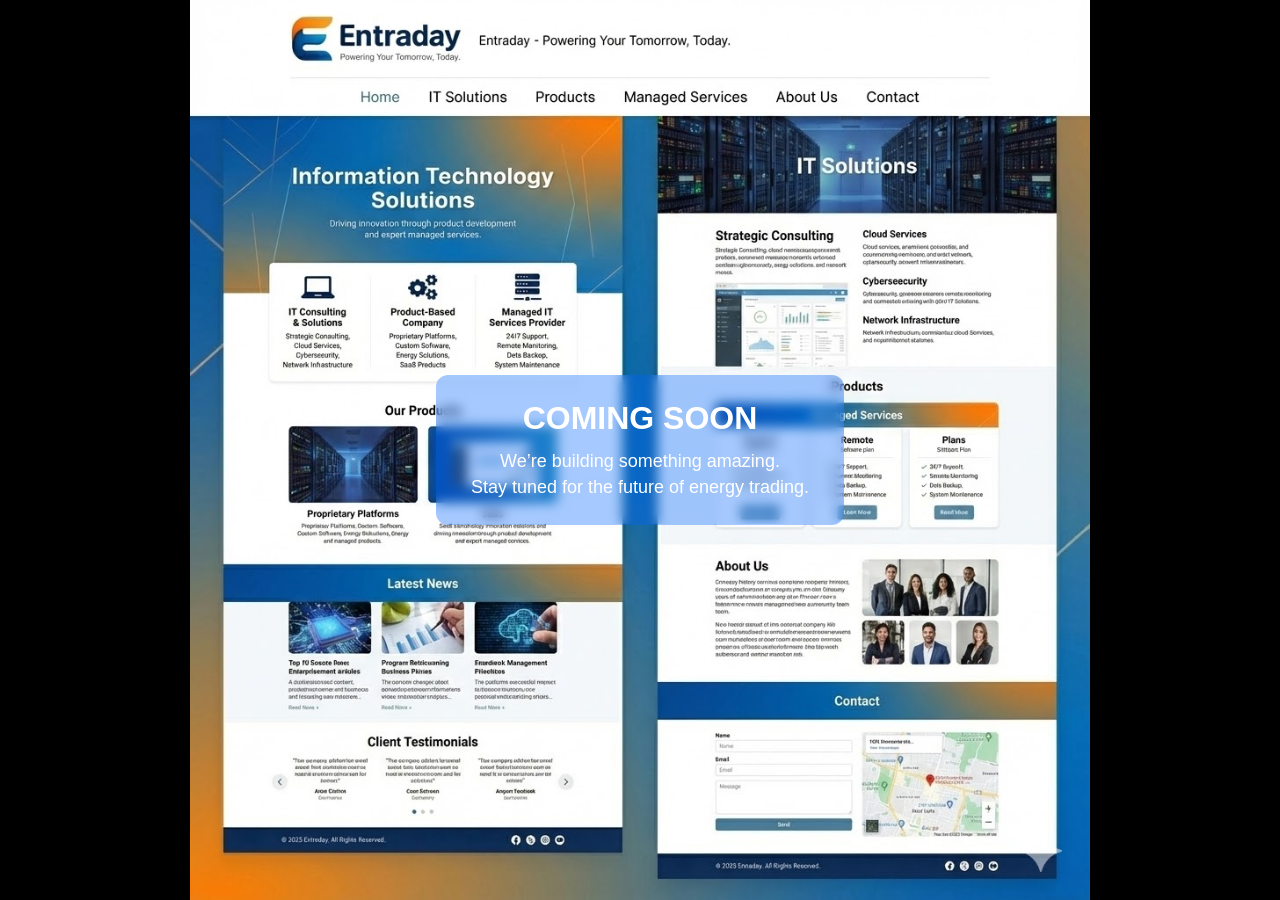
<file: index.html>
<!DOCTYPE html>
<html lang="en">
<head>
<meta charset="UTF-8" />
<meta name="viewport" content="width=device-width, initial-scale=1.0" />
<title>Coming Soon</title>

<!-- Website Tab Icon -->
<link rel="icon" type="image/png" href="assets/tab-logo.png">

<style>
  body {
    margin: 0;
    padding: 0;
    height: 100vh;
    width: 100vw;

    /* Full-page background image (no cropping) */
    background-image: url("/assets/coming-soon.png");
    background-position: center center;
    background-repeat: no-repeat;
    background-size: contain; /* ensures full image is visible */
    background-color: #000; /* fallback color behind image */

    display: flex;
    justify-content: center;
    align-items: center;
    font-family: Arial, sans-serif;
  }

  .center-box {
    background: rgba(0, 102, 255, 0.35); /* transparent blue overlay */
    padding: 25px 35px;
    border-radius: 12px;
    text-align: center;
    backdrop-filter: blur(6px);
  }

  h1 {
    margin: 0 0 12px 0;
    color: #fff;
  }

  p {
    margin: 0;
    font-size: 18px;
    line-height: 1.4;
    color: #fff;
  }
</style>

</head>
<body>
  <div class="center-box">
    <h1>COMING SOON</h1>
    <p>
      We’re building something amazing.<br>
      Stay tuned for the future of energy trading.
    </p>
  </div>
</body>
</html>



<!-- <!doctype html>
<html lang="en">
<head>
  <meta charset="utf-8" />
  <meta name="viewport" content="width=device-width,initial-scale=1" />
  <title>Entraday — Powering Your Tomorrow, Today.</title>
  <meta name="description" content="Entraday — Information Technology Solutions: product development and managed services."/>
  <link rel="stylesheet" href="styles.css" />
</head>
<body>
  <header class="site-header">
  <div class="container header-inner">
    <a class="brand" href="index.html">
      <img src="assets/logo.png" alt="Entraday logo" class="brand-logo" />
      <div class="brand-text">
        <span class="brand-name">Entraday</span>
        <small class="tagline">Powering Your Tomorrow, Today.</small>
      </div>
    </a>
    <nav class="nav" id="nav">
      <a href="index.html" class="nav-item">Home</a>
      <a href="it-solutions.html" class="nav-item">IT Solutions</a>
      <a href="products.html" class="nav-item">Products</a>
      <a href="managed-services.html" class="nav-item">Managed Services</a>
      <a href="about.html" class="nav-item">About Us</a>
      <a href="contact.html" class="nav-item">Contact</a>
    </nav>
    <button id="nav-toggle" class="nav-toggle" aria-label="Toggle navigation">☰</button>
  </div>
</header>

  <main>
    <section class="hero">
      <div class="container hero-inner">
        <h1>Information Technology<br/>Solutions</h1>
        <p class="lead">Driving innovation through product development and expert managed services.</p>
      </div>
    </section>

    <section class="features container">
      <div class="feature">
        <div class="icon">💻</div>
        <h3>IT Consulting &amp; Solutions</h3>
        <p>Strategic Consulting, Cloud Services, Cybersecurity, Network Infrastructure</p>
      </div>

      <div class="feature">
        <div class="icon">⚙️</div>
        <h3>Product-Based Company</h3>
        <p>Proprietary Platforms, Custom Software, Energy Solutions, SaaS Products</p>
      </div>

      <div class="feature">
        <div class="icon">🗄️</div>
        <h3>Managed IT Services Provider</h3>
        <p>24/7 Support, Remote Monitoring, Data Backup, System Maintenance</p>
      </div>
    </section>

    <section class="products-preview container">
      <h2>Our Products</h2>
      <div class="product-cards">
        <div class="card">
          <img src="assets/logo.png" alt="Proprietary Platforms" />
          <h4>Proprietary Platforms</h4>
          <p>Custom platforms and software solutions for enterprise needs.</p>
        </div>
        <div class="card">
          <img src="assets/logo.png" alt="SaaS" />
          <h4>SaaS</h4>
          <p>Cloud-enabled SaaS products for operations and analytics.</p>
        </div>
      </div>
    </section>

    <section class="news container">
      <h2>Latest News</h2>
      <div class="news-grid">
        <article class="news-item">
          <h4>Top 10 Scalable Data Practices</h4>
          <p>Best practices for scaling infrastructure and managing costs.</p>
        </article>
        <article class="news-item">
          <h4>Program: Business Continuity</h4>
          <p>How we help organizations stay online during disruptions.</p>
        </article>
        <article class="news-item">
          <h4>Entraday Management Insights</h4>
          <p>Leadership updates and product roadmap highlights.</p>
        </article>
      </div>
    </section>

    <section class="testimonials container">
      <h2>Client Testimonials</h2>
      <div class="testimonial-list">
        <blockquote>
          <p>Entraday helped us migrate to the cloud with zero downtime.</p>
          <cite>— Alex Carter</cite>
        </blockquote>
        <blockquote>
          <p>Their platform improved our monitoring and incident response.</p>
          <cite>— Casey Moreno</cite>
        </blockquote>
      </div>
    </section>

    <section class="cta container">
      <h2>Ready to power your tomorrow?</h2>
      <p>Contact Entraday today for a free consultation and tailored IT roadmap.</p>
      <a class="btn" href="contact.html">Get a Quote</a>
    </section>
  </main>

  <footer class="site-footer">
  <div class="container footer-inner">
    <p>© 2025 Entraday. All Rights Reserved.</p>
    <div class="social">
      <a href="#" aria-label="Facebook">f</a>
      <a href="#" aria-label="X">x</a>
      <a href="#" aria-label="Instagram">ig</a>
      <a href="#" aria-label="YouTube">yt</a>
    </div>
  </div>
</footer>
  <script src="script.js"></script>
</body>
</html> -->
</file>
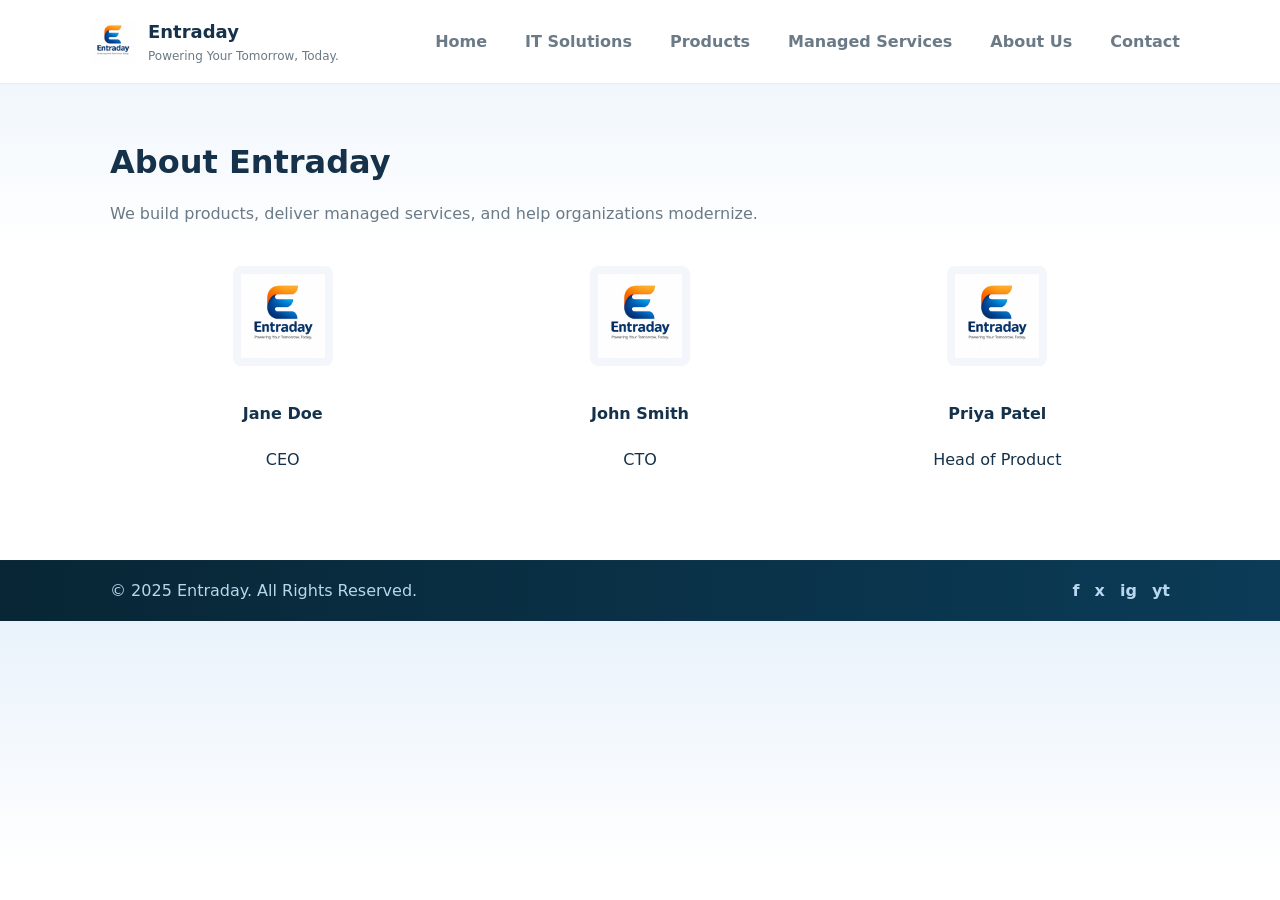
<file: about.html>
<!doctype html>
<html lang="en">
<head>
  <meta charset="utf-8" />
  <meta name="viewport" content="width=device-width,initial-scale=1" />
  <title>About — Entraday</title>
  <link rel="stylesheet" href="styles.css" />
</head>
<body>
  <header class="site-header">
  <div class="container header-inner">
    <a class="brand" href="index.html">
      <img src="assets/logo.png" alt="Entraday logo" class="brand-logo" />
      <div class="brand-text">
        <span class="brand-name">Entraday</span>
        <small class="tagline">Powering Your Tomorrow, Today.</small>
      </div>
    </a>
    <nav class="nav" id="nav">
      <a href="index.html" class="nav-item">Home</a>
      <a href="it-solutions.html" class="nav-item">IT Solutions</a>
      <a href="products.html" class="nav-item">Products</a>
      <a href="managed-services.html" class="nav-item">Managed Services</a>
      <a href="about.html" class="nav-item">About Us</a>
      <a href="contact.html" class="nav-item">Contact</a>
    </nav>
    <button id="nav-toggle" class="nav-toggle" aria-label="Toggle navigation">☰</button>
  </div>
</header>

  <main class="container page">
    <section class="page-hero">
      <h1>About Entraday</h1>
      <p>We build products, deliver managed services, and help organizations modernize.</p>
    </section>

    <section class="team-grid">
      <div class="team-member">
        <img src="assets/logo.png" alt="person" />
        <h4>Jane Doe</h4>
        <p>CEO</p>
      </div>
      <div class="team-member">
        <img src="assets/logo.png" alt="person" />
        <h4>John Smith</h4>
        <p>CTO</p>
      </div>
      <div class="team-member">
        <img src="assets/logo.png" alt="person" />
        <h4>Priya Patel</h4>
        <p>Head of Product</p>
      </div>
    </section>
  </main>

  <footer class="site-footer">
  <div class="container footer-inner">
    <p>© 2025 Entraday. All Rights Reserved.</p>
    <div class="social">
      <a href="#" aria-label="Facebook">f</a>
      <a href="#" aria-label="X">x</a>
      <a href="#" aria-label="Instagram">ig</a>
      <a href="#" aria-label="YouTube">yt</a>
    </div>
  </div>
</footer>
  <script src="script.js"></script>
</body>
</html>
</file>
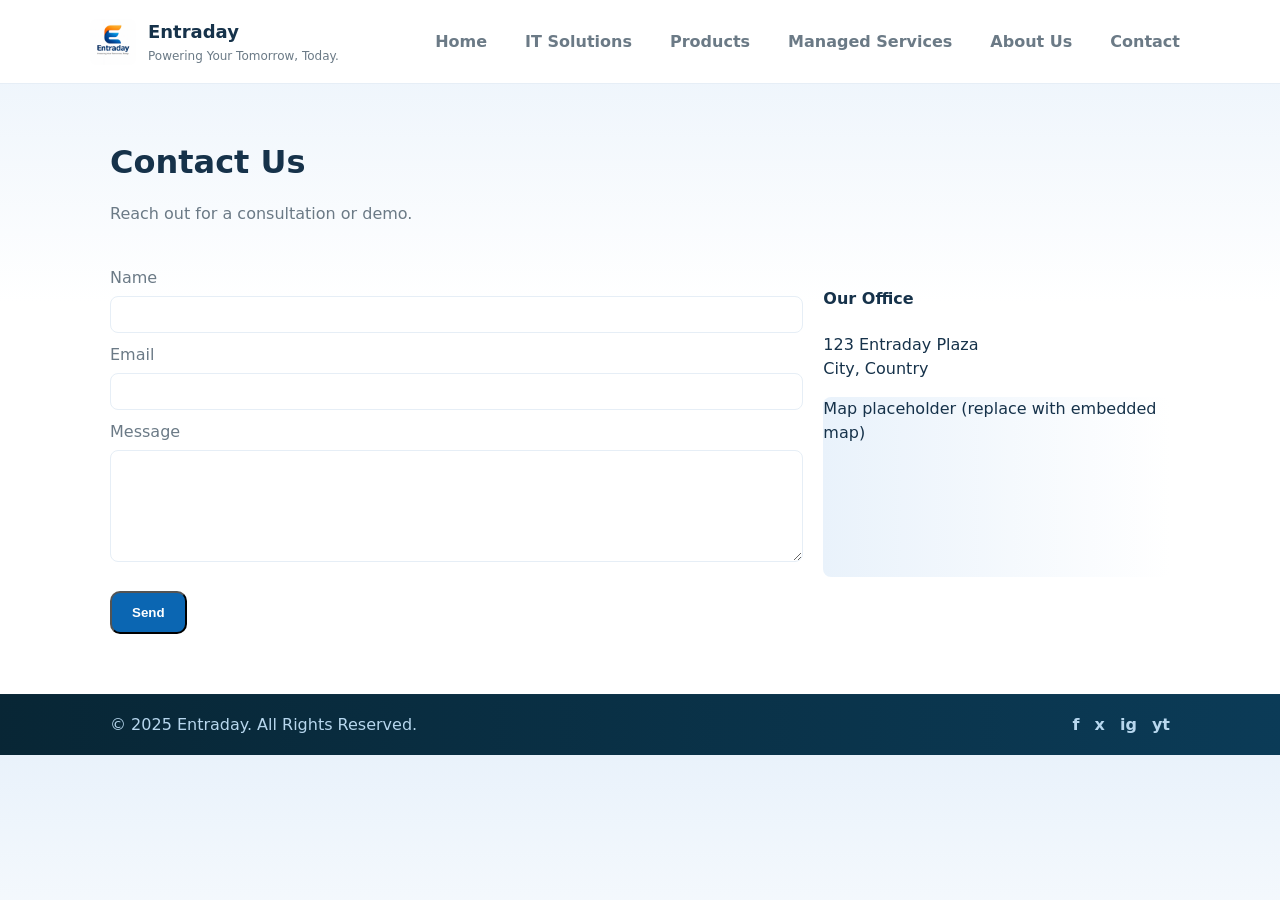
<file: contact.html>
<!doctype html>
<html lang="en">
<head>
  <meta charset="utf-8" />
  <meta name="viewport" content="width=device-width,initial-scale=1" />
  <title>Contact — Entraday</title>
  <link rel="stylesheet" href="styles.css" />
</head>
<body>
  <header class="site-header">
  <div class="container header-inner">
    <a class="brand" href="index.html">
      <img src="assets/logo.png" alt="Entraday logo" class="brand-logo" />
      <div class="brand-text">
        <span class="brand-name">Entraday</span>
        <small class="tagline">Powering Your Tomorrow, Today.</small>
      </div>
    </a>
    <nav class="nav" id="nav">
      <a href="index.html" class="nav-item">Home</a>
      <a href="it-solutions.html" class="nav-item">IT Solutions</a>
      <a href="products.html" class="nav-item">Products</a>
      <a href="managed-services.html" class="nav-item">Managed Services</a>
      <a href="about.html" class="nav-item">About Us</a>
      <a href="contact.html" class="nav-item">Contact</a>
    </nav>
    <button id="nav-toggle" class="nav-toggle" aria-label="Toggle navigation">☰</button>
  </div>
</header>

  <main class="container page contact-page">
    <section class="page-hero">
      <h1>Contact Us</h1>
      <p>Reach out for a consultation or demo.</p>
    </section>

    <section class="contact-grid">
      <form class="contact-form" action="#" method="post" onsubmit="alert('This is a demo form. Integrate with your backend or Formspree.')">
        <label>Name<input type="text" name="name" required></label>
        <label>Email<input type="email" name="email" required></label>
        <label>Message<textarea name="message" rows="6" required></textarea></label>
        <button class="btn" type="submit">Send</button>
      </form>

      <aside class="contact-map">
        <h4>Our Office</h4>
        <p>123 Entraday Plaza<br/>City, Country</p>
        <div class="map-placeholder">Map placeholder (replace with embedded map)</div>
      </aside>
    </section>
  </main>

  <footer class="site-footer">
  <div class="container footer-inner">
    <p>© 2025 Entraday. All Rights Reserved.</p>
    <div class="social">
      <a href="#" aria-label="Facebook">f</a>
      <a href="#" aria-label="X">x</a>
      <a href="#" aria-label="Instagram">ig</a>
      <a href="#" aria-label="YouTube">yt</a>
    </div>
  </div>
</footer>
  <script src="script.js"></script>
</body>
</html>
</file>
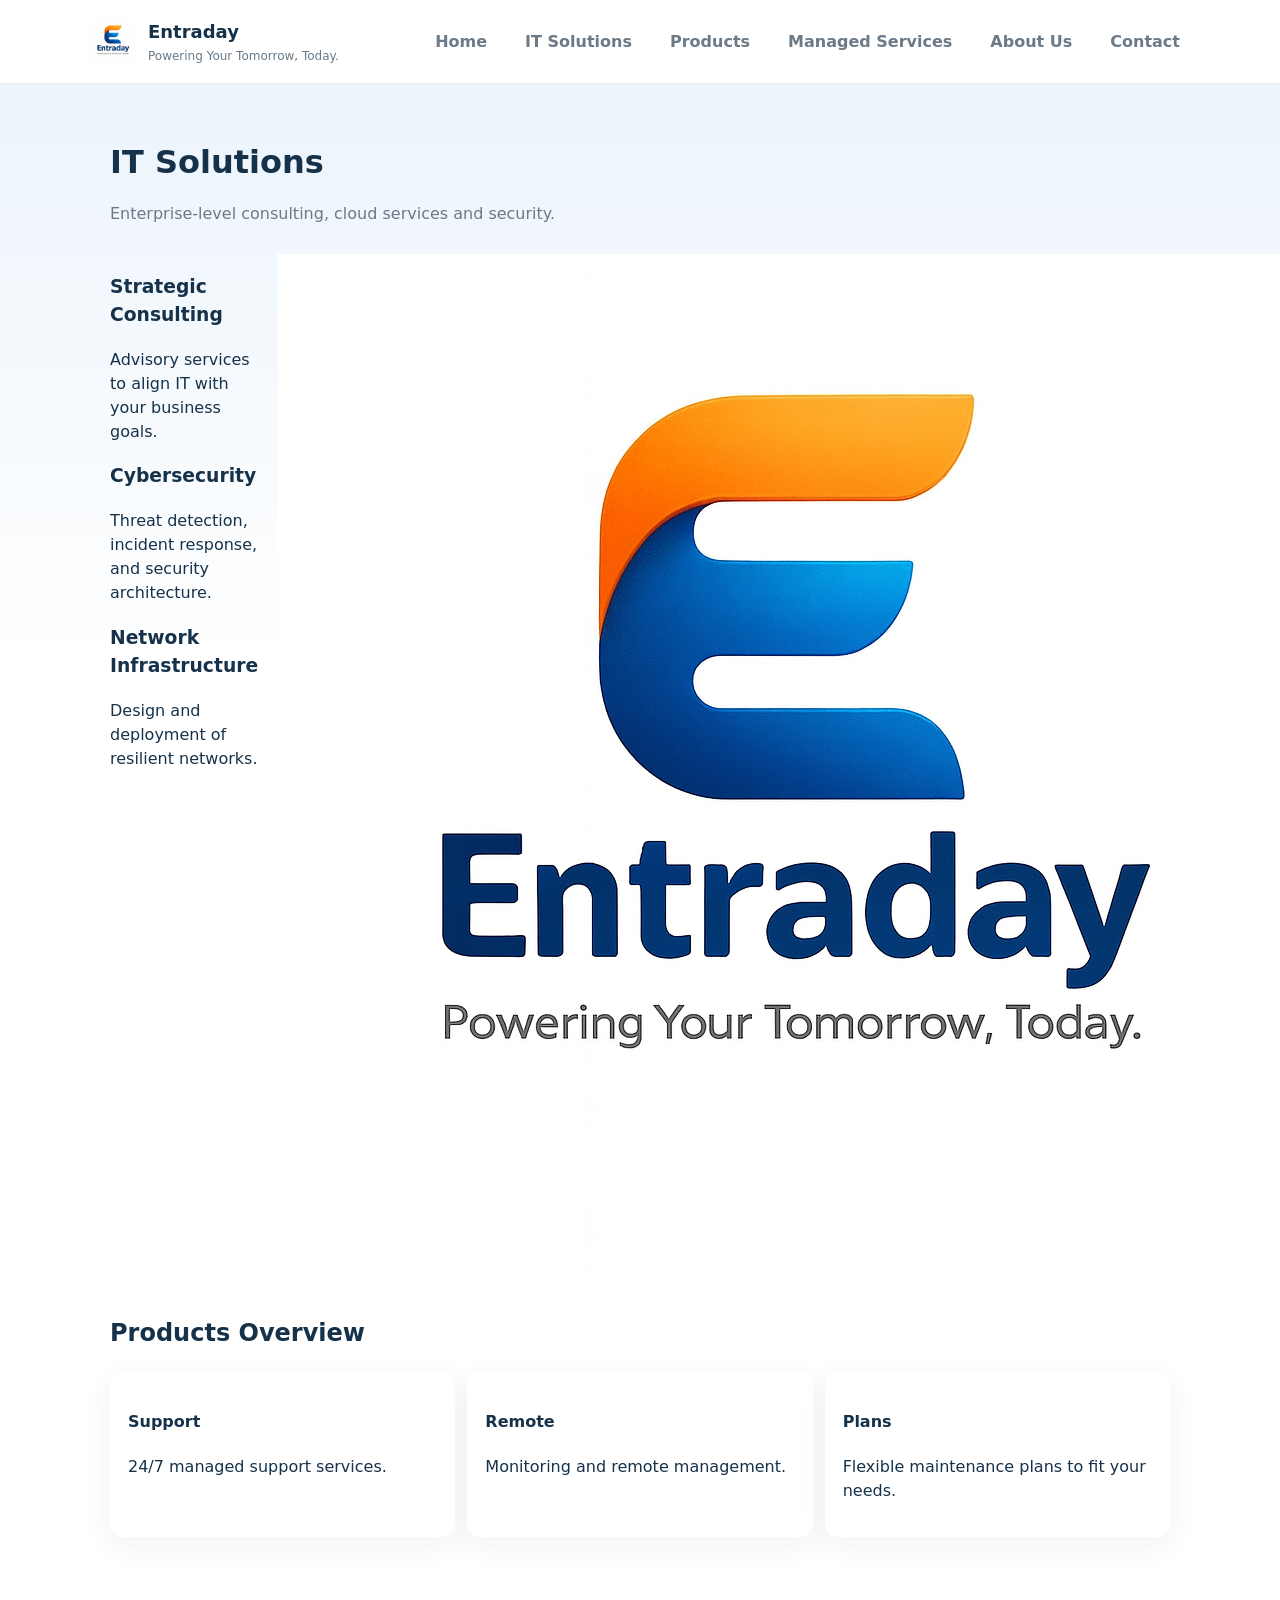
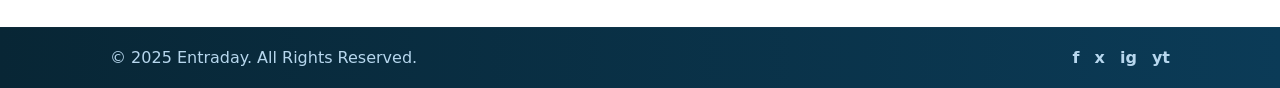
<file: it-solutions.html>
<!doctype html>
<html lang="en">
<head>
  <meta charset="utf-8" />
  <meta name="viewport" content="width=device-width,initial-scale=1" />
  <title>IT Solutions — Entraday</title>
  <link rel="stylesheet" href="styles.css" />
</head>
<body>
  <header class="site-header">
  <div class="container header-inner">
    <a class="brand" href="index.html">
      <img src="assets/logo.png" alt="Entraday logo" class="brand-logo" />
      <div class="brand-text">
        <span class="brand-name">Entraday</span>
        <small class="tagline">Powering Your Tomorrow, Today.</small>
      </div>
    </a>
    <nav class="nav" id="nav">
      <a href="index.html" class="nav-item">Home</a>
      <a href="it-solutions.html" class="nav-item">IT Solutions</a>
      <a href="products.html" class="nav-item">Products</a>
      <a href="managed-services.html" class="nav-item">Managed Services</a>
      <a href="about.html" class="nav-item">About Us</a>
      <a href="contact.html" class="nav-item">Contact</a>
    </nav>
    <button id="nav-toggle" class="nav-toggle" aria-label="Toggle navigation">☰</button>
  </div>
</header>

  <main class="container page">
    <section class="page-hero">
      <h1>IT Solutions</h1>
      <p>Enterprise-level consulting, cloud services and security.</p>
    </section>

    <section class="two-col">
      <div>
        <h3>Strategic Consulting</h3>
        <p>Advisory services to align IT with your business goals.</p>

        <h3>Cybersecurity</h3>
        <p>Threat detection, incident response, and security architecture.</p>

        <h3>Network Infrastructure</h3>
        <p>Design and deployment of resilient networks.</p>
      </div>
      <aside>
        <img src="assets/logo.png" alt="dashboard screenshot" />
      </aside>
    </section>

    <section class="products-preview">
      <h2>Products Overview</h2>
      <div class="card-grid">
        <div class="card">
          <h4>Support</h4>
          <p>24/7 managed support services.</p>
        </div>
        <div class="card">
          <h4>Remote</h4>
          <p>Monitoring and remote management.</p>
        </div>
        <div class="card">
          <h4>Plans</h4>
          <p>Flexible maintenance plans to fit your needs.</p>
        </div>
      </div>
    </section>
  </main>

  <footer class="site-footer">
  <div class="container footer-inner">
    <p>© 2025 Entraday. All Rights Reserved.</p>
    <div class="social">
      <a href="#" aria-label="Facebook">f</a>
      <a href="#" aria-label="X">x</a>
      <a href="#" aria-label="Instagram">ig</a>
      <a href="#" aria-label="YouTube">yt</a>
    </div>
  </div>
</footer>
  <script src="script.js"></script>
</body>
</html>
</file>
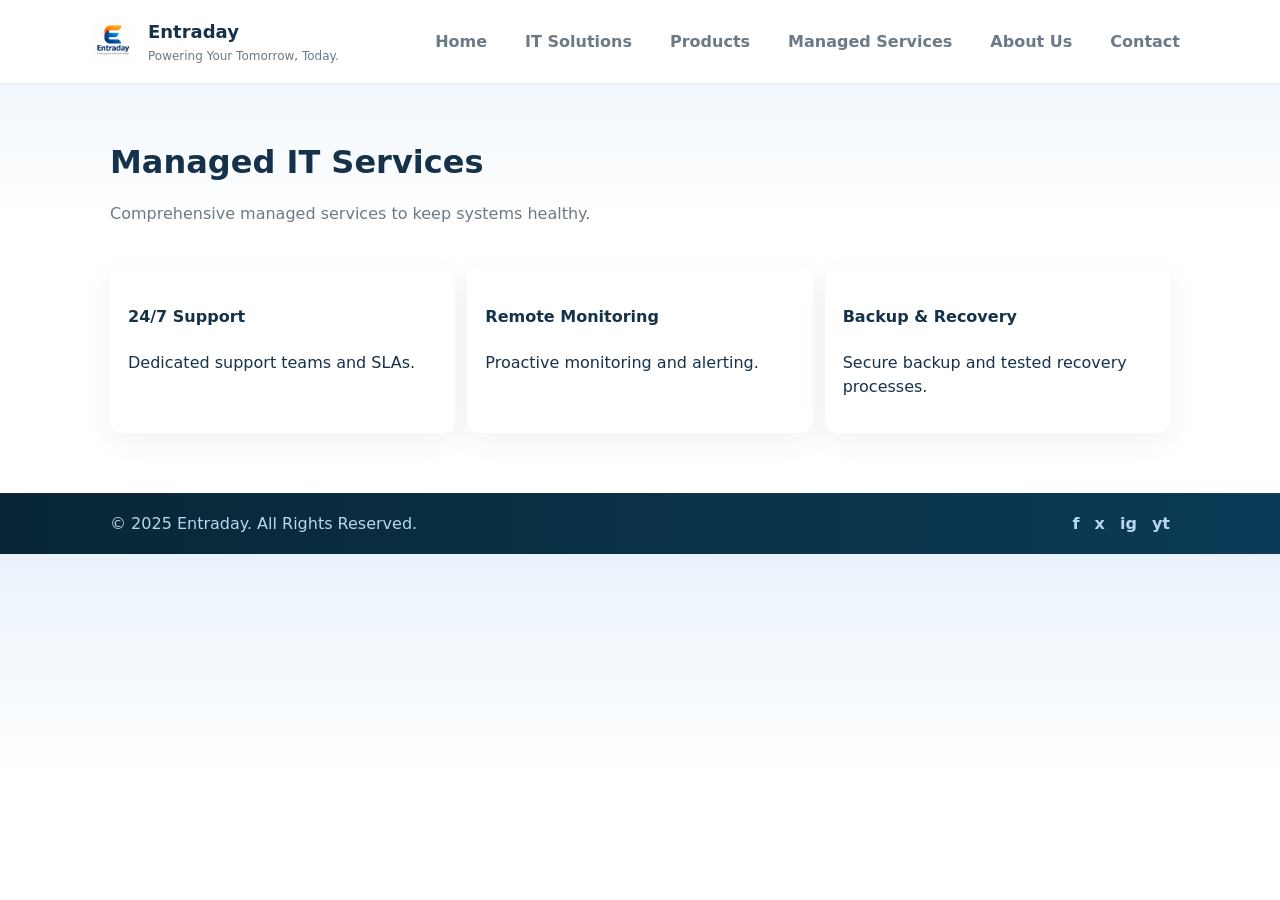
<file: managed-services.html>
<!doctype html>
<html lang="en">
<head>
  <meta charset="utf-8" />
  <meta name="viewport" content="width=device-width,initial-scale=1" />
  <title>Managed Services — Entraday</title>
  <link rel="stylesheet" href="styles.css" />
</head>
<body>
  <header class="site-header">
  <div class="container header-inner">
    <a class="brand" href="index.html">
      <img src="assets/logo.png" alt="Entraday logo" class="brand-logo" />
      <div class="brand-text">
        <span class="brand-name">Entraday</span>
        <small class="tagline">Powering Your Tomorrow, Today.</small>
      </div>
    </a>
    <nav class="nav" id="nav">
      <a href="index.html" class="nav-item">Home</a>
      <a href="it-solutions.html" class="nav-item">IT Solutions</a>
      <a href="products.html" class="nav-item">Products</a>
      <a href="managed-services.html" class="nav-item">Managed Services</a>
      <a href="about.html" class="nav-item">About Us</a>
      <a href="contact.html" class="nav-item">Contact</a>
    </nav>
    <button id="nav-toggle" class="nav-toggle" aria-label="Toggle navigation">☰</button>
  </div>
</header>

  <main class="container page">
    <section class="page-hero">
      <h1>Managed IT Services</h1>
      <p>Comprehensive managed services to keep systems healthy.</p>
    </section>

    <section class="service-grid">
      <div class="card">
        <h4>24/7 Support</h4>
        <p>Dedicated support teams and SLAs.</p>
      </div>
      <div class="card">
        <h4>Remote Monitoring</h4>
        <p>Proactive monitoring and alerting.</p>
      </div>
      <div class="card">
        <h4>Backup & Recovery</h4>
        <p>Secure backup and tested recovery processes.</p>
      </div>
    </section>
  </main>

  <footer class="site-footer">
  <div class="container footer-inner">
    <p>© 2025 Entraday. All Rights Reserved.</p>
    <div class="social">
      <a href="#" aria-label="Facebook">f</a>
      <a href="#" aria-label="X">x</a>
      <a href="#" aria-label="Instagram">ig</a>
      <a href="#" aria-label="YouTube">yt</a>
    </div>
  </div>
</footer>
  <script src="script.js"></script>
</body>
</html>
</file>
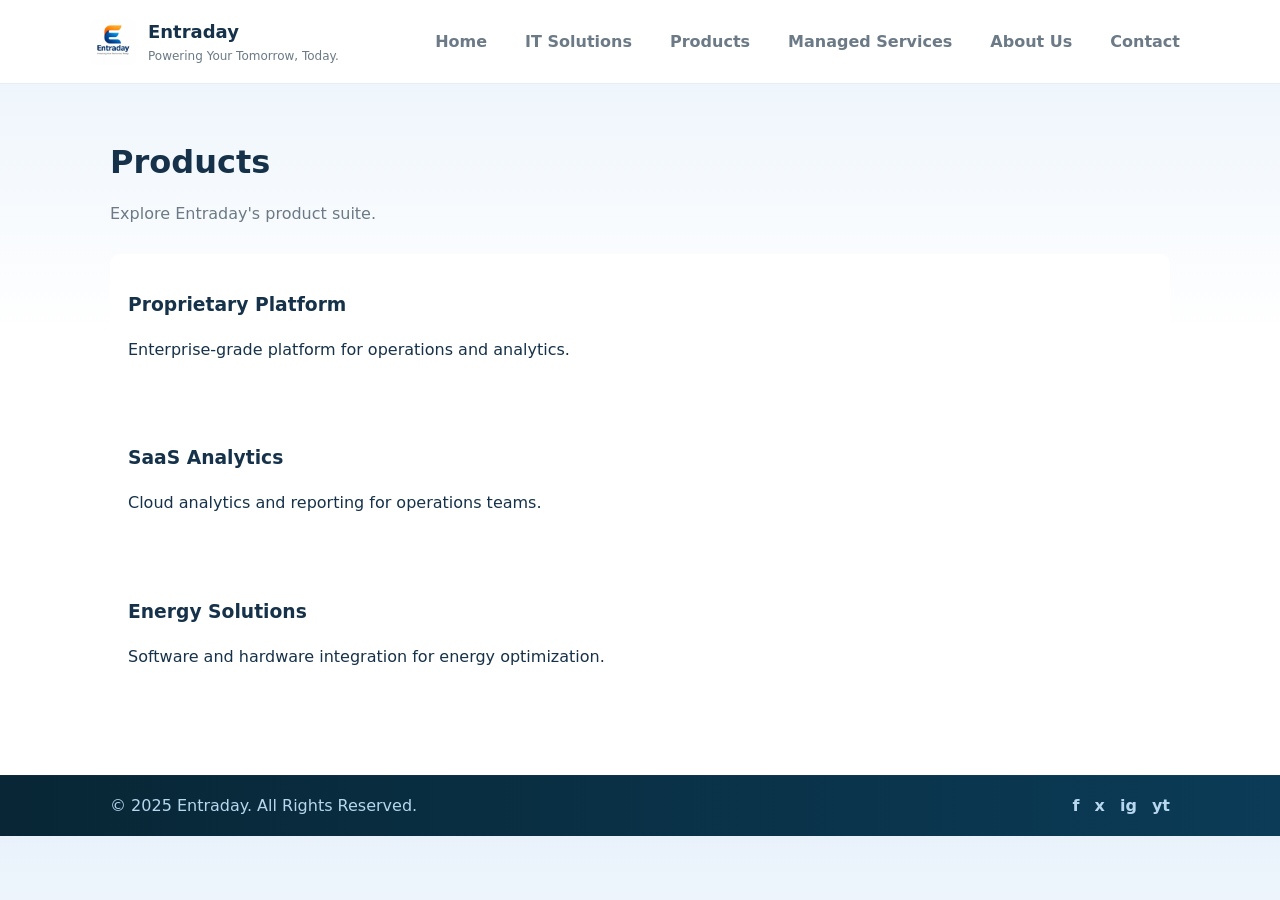
<file: products.html>
<!doctype html>
<html lang="en">
<head>
  <meta charset="utf-8" />
  <meta name="viewport" content="width=device-width,initial-scale=1" />
  <title>Products — Entraday</title>
  <link rel="stylesheet" href="styles.css" />
</head>
<body>
  <header class="site-header">
  <div class="container header-inner">
    <a class="brand" href="index.html">
      <img src="assets/logo.png" alt="Entraday logo" class="brand-logo" />
      <div class="brand-text">
        <span class="brand-name">Entraday</span>
        <small class="tagline">Powering Your Tomorrow, Today.</small>
      </div>
    </a>
    <nav class="nav" id="nav">
      <a href="index.html" class="nav-item">Home</a>
      <a href="it-solutions.html" class="nav-item">IT Solutions</a>
      <a href="products.html" class="nav-item">Products</a>
      <a href="managed-services.html" class="nav-item">Managed Services</a>
      <a href="about.html" class="nav-item">About Us</a>
      <a href="contact.html" class="nav-item">Contact</a>
    </nav>
    <button id="nav-toggle" class="nav-toggle" aria-label="Toggle navigation">☰</button>
  </div>
</header>

  <main class="container page">
    <section class="page-hero">
      <h1>Products</h1>
      <p>Explore Entraday's product suite.</p>
    </section>

    <section class="product-list">
      <article class="product">
        <h3>Proprietary Platform</h3>
        <p>Enterprise-grade platform for operations and analytics.</p>
      </article>
      <article class="product">
        <h3>SaaS Analytics</h3>
        <p>Cloud analytics and reporting for operations teams.</p>
      </article>
      <article class="product">
        <h3>Energy Solutions</h3>
        <p>Software and hardware integration for energy optimization.</p>
      </article>
    </section>
  </main>

  <footer class="site-footer">
  <div class="container footer-inner">
    <p>© 2025 Entraday. All Rights Reserved.</p>
    <div class="social">
      <a href="#" aria-label="Facebook">f</a>
      <a href="#" aria-label="X">x</a>
      <a href="#" aria-label="Instagram">ig</a>
      <a href="#" aria-label="YouTube">yt</a>
    </div>
  </div>
</footer>
  <script src="script.js"></script>
</body>
</html>
</file>
<file: styles.css>
/* Entraday - multi-page responsive template */
:root{
  --accent:#0b66b2;
  --dark:#16324a;
  --muted:#6b7a86;
  --bg:#f6f8fb;
  --card:#ffffff;
  --radius:12px;
  --container-width:1100px;
  font-family:Inter, system-ui, -apple-system, "Segoe UI", Roboto, "Helvetica Neue", Arial;
}

*{box-sizing:border-box}
body{margin:0;background:linear-gradient(180deg,#e9f2fb 0%,#ffffff 40%);color:var(--dark);line-height:1.5}
.container{max-width:var(--container-width);margin:0 auto;padding:0 20px}

.site-header{background:#fff;border-bottom:1px solid #e6eef6;position:sticky;top:0;z-index:60}
.header-inner{display:flex;align-items:center;justify-content:space-between;padding:18px 0}
.brand{display:flex;align-items:center;text-decoration:none;color:inherit}
.brand-logo{height:46px;width:46px;object-fit:contain;border-radius:8px;margin-right:12px}
.brand-name{font-weight:700;font-size:18px;display:block}
.tagline{display:block;color:var(--muted);font-size:12px;margin-top:2px}

.nav{display:flex;gap:18px}
.nav-item{text-decoration:none;color:var(--muted);font-weight:600;padding:8px 10px;border-radius:8px}
.nav-item:hover{background:#f0f6fb;color:var(--dark)}

.nav-toggle{display:none;background:none;border:0;font-size:20px}

.hero{padding:80px 0;background:linear-gradient(120deg, #0b66b2 0%, #2aa4e0 45%, #f4a23a 100%);color:#fff;border-bottom-left-radius:24px;border-bottom-right-radius:24px}
.hero-inner{text-align:center;padding:40px 20px}
.hero h1{font-size:48px;margin:0 0 12px;line-height:1.02;text-shadow:0 6px 18px rgba(0,0,0,0.25)}
.lead{font-size:18px;color:rgba(255,255,255,0.9);max-width:800px;margin:8px auto 0}

/* Page-specific hero (lighter) */
.page-hero{padding:36px 0 12px;text-align:left}
.page-hero h1{font-size:32px;margin:0}
.page-hero p{color:var(--muted)}

.features{display:grid;grid-template-columns:repeat(3,1fr);gap:26px;margin-top:30px;padding:30px 10px;background:transparent}
.feature{background:var(--card);padding:22px;border-radius:12px;box-shadow:0 6px 20px rgba(12,40,60,0.06);text-align:center}
.feature .icon{font-size:36px;margin-bottom:12px}
.feature h3{margin:8px 0 6px}
.feature p{color:var(--muted);margin:0;font-size:14px}

.products-preview{margin:30px 0}
.product-cards{display:flex;gap:18px;flex-wrap:wrap}
.card{background:var(--card);padding:18px;border-radius:12px;box-shadow:0 8px 30px rgba(12,40,60,0.06);flex:1;min-width:220px}
.card img{max-width:100%;height:80px;object-fit:contain;border-radius:8px;background:#f3f7fb;padding:8px}
.card-grid{display:flex;gap:12px;flex-wrap:wrap}

.news-grid{display:grid;grid-template-columns:repeat(3,1fr);gap:12px;margin-top:12px}
.news-item{background:var(--card);padding:12px;border-radius:8px;box-shadow:0 6px 18px rgba(8,20,30,0.04)}

.testimonial-list{display:flex;gap:12px;flex-wrap:wrap}
.testimonial-list blockquote{background:var(--card);padding:16px;border-radius:8px;flex:1;min-width:220px;margin:0}

.cta{margin:34px auto 64px;padding:34px;background:linear-gradient(90deg,#fff,#f9fbff);border-radius:14px;text-align:center}
.cta h2{margin:0 0 8px}
.btn{display:inline-block;background:var(--accent);color:#fff;padding:12px 20px;border-radius:10px;text-decoration:none;font-weight:700;margin-top:12px}

/* multi-page layouts */
.container.page{padding-top:18px;padding-bottom:60px}
.two-col{display:grid;grid-template-columns:2fr 1fr;gap:20px;align-items:start}
.product-list .product{background:var(--card);padding:18px;border-radius:10px;margin-bottom:12px}
.service-grid{display:grid;grid-template-columns:repeat(3,1fr);gap:12px;margin-top:12px}
.team-grid{display:flex;gap:12px;flex-wrap:wrap}
.team-member{background:var(--card);padding:12px;border-radius:10px;text-align:center;flex:1;min-width:180px}
.team-member img{height:100px;width:100px;object-fit:cover;border-radius:8px;background:#f3f7fb;padding:8px;margin-bottom:8px}

.contact-grid{display:grid;grid-template-columns:2fr 1fr;gap:20px;margin-top:12px}
.contact-form label{display:block;margin-bottom:10px;color:var(--muted)}
.contact-form input,.contact-form textarea{width:100%;padding:10px;border-radius:8px;border:1px solid #e6eef6;background:#fff;margin-top:6px}
.map-placeholder{height:180px;border-radius:8px;background:linear-gradient(90deg,#e9f2fb,#fff)}

/* footer */
.site-footer{background:linear-gradient(90deg,#082635,#0b3b57);color:#b7d7ee;padding:18px 0;border-top:1px solid rgba(255,255,255,0.02)}
.footer-inner{display:flex;align-items:center;justify-content:space-between;gap:16px}
.site-footer p{margin:0}
.social a{color:#b7d7ee;text-decoration:none;margin-left:10px;font-weight:700}

/* Responsive */
@media (max-width:900px){
  .hero h1{font-size:36px}
  .features{grid-template-columns:1fr; padding:18px}
  .two-col{grid-template-columns:1fr;gap:18px}
  .product-cards{flex-direction:column}
  .news-grid{grid-template-columns:1fr}
  .service-grid{grid-template-columns:1fr}
  .team-grid{flex-direction:column}
  .contact-grid{grid-template-columns:1fr}
  .header-inner{gap:12px}
  .nav{position:fixed;right:12px;top:72px;background:#fff;border-radius:12px;padding:12px;flex-direction:column;box-shadow:0 10px 40px rgba(8,10,20,0.08);display:none}
  .nav.show{display:flex}
  .nav-toggle{display:block}
}
</file>
